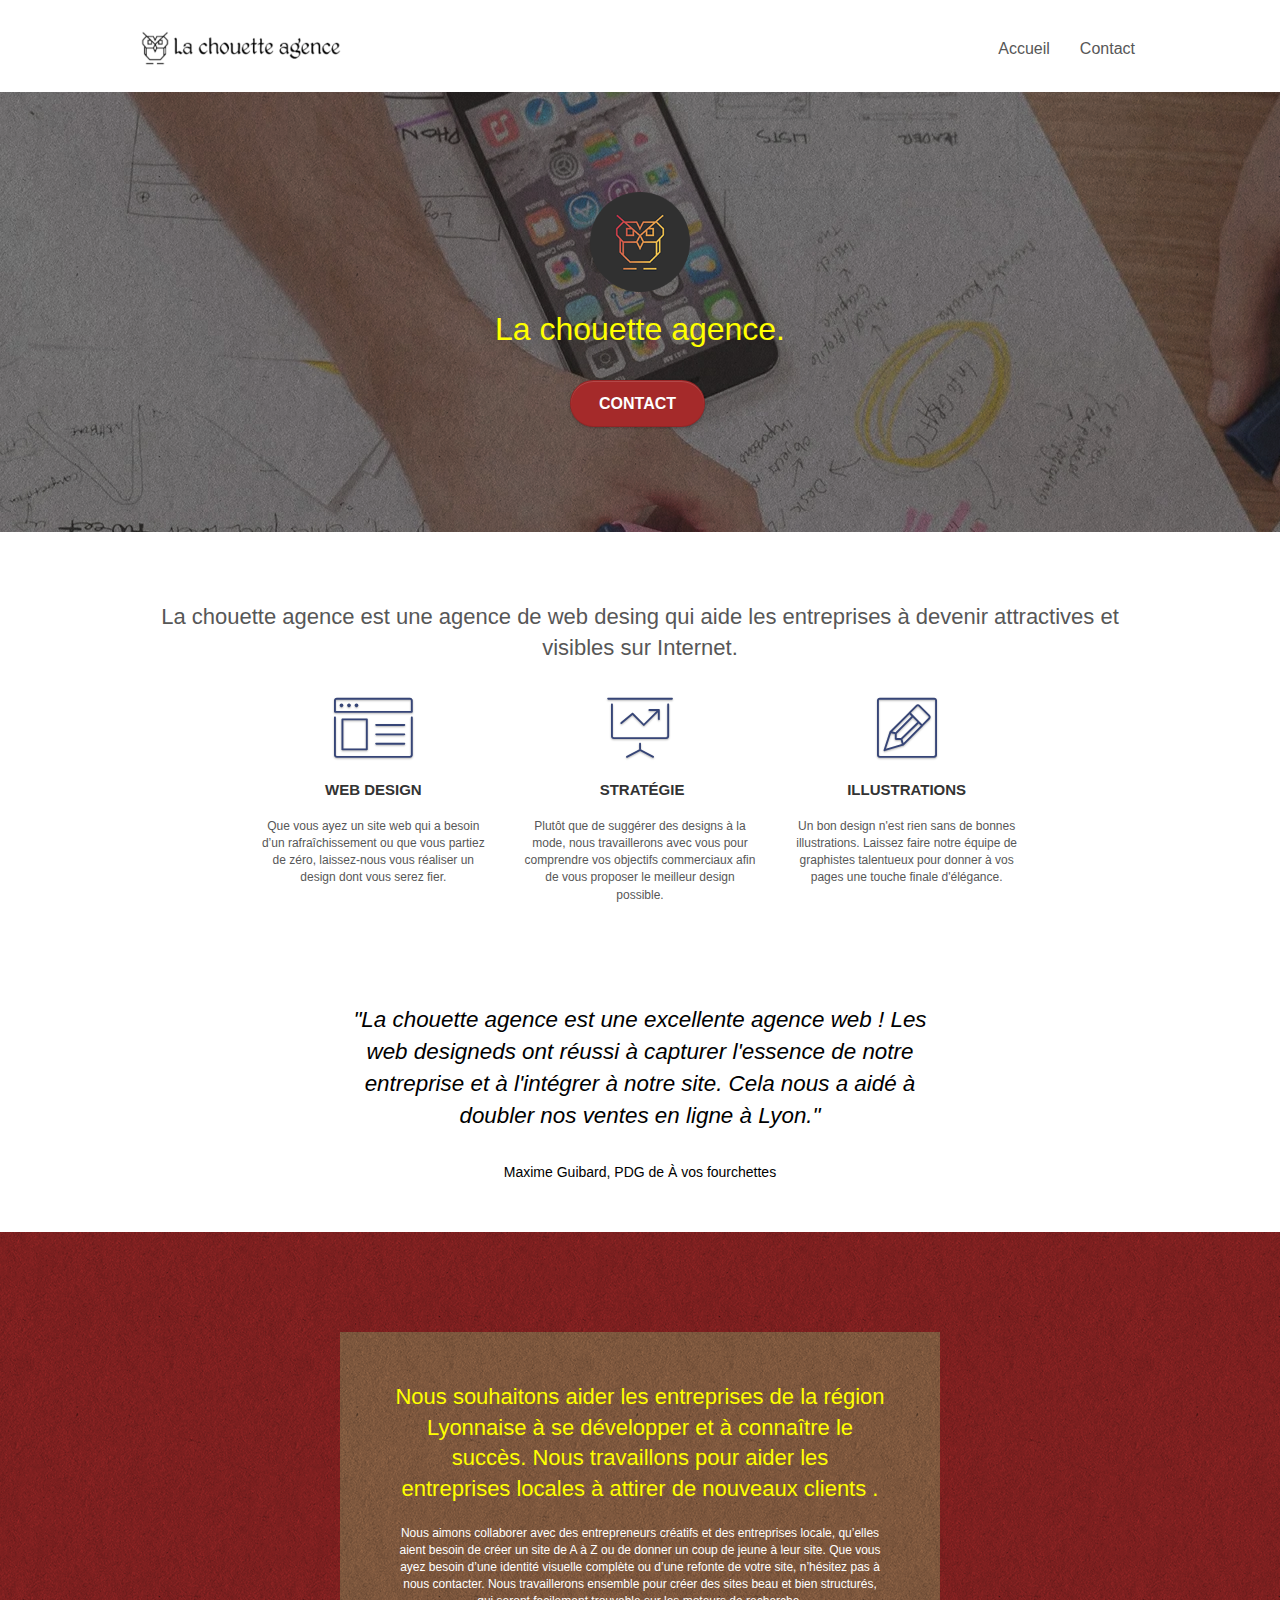
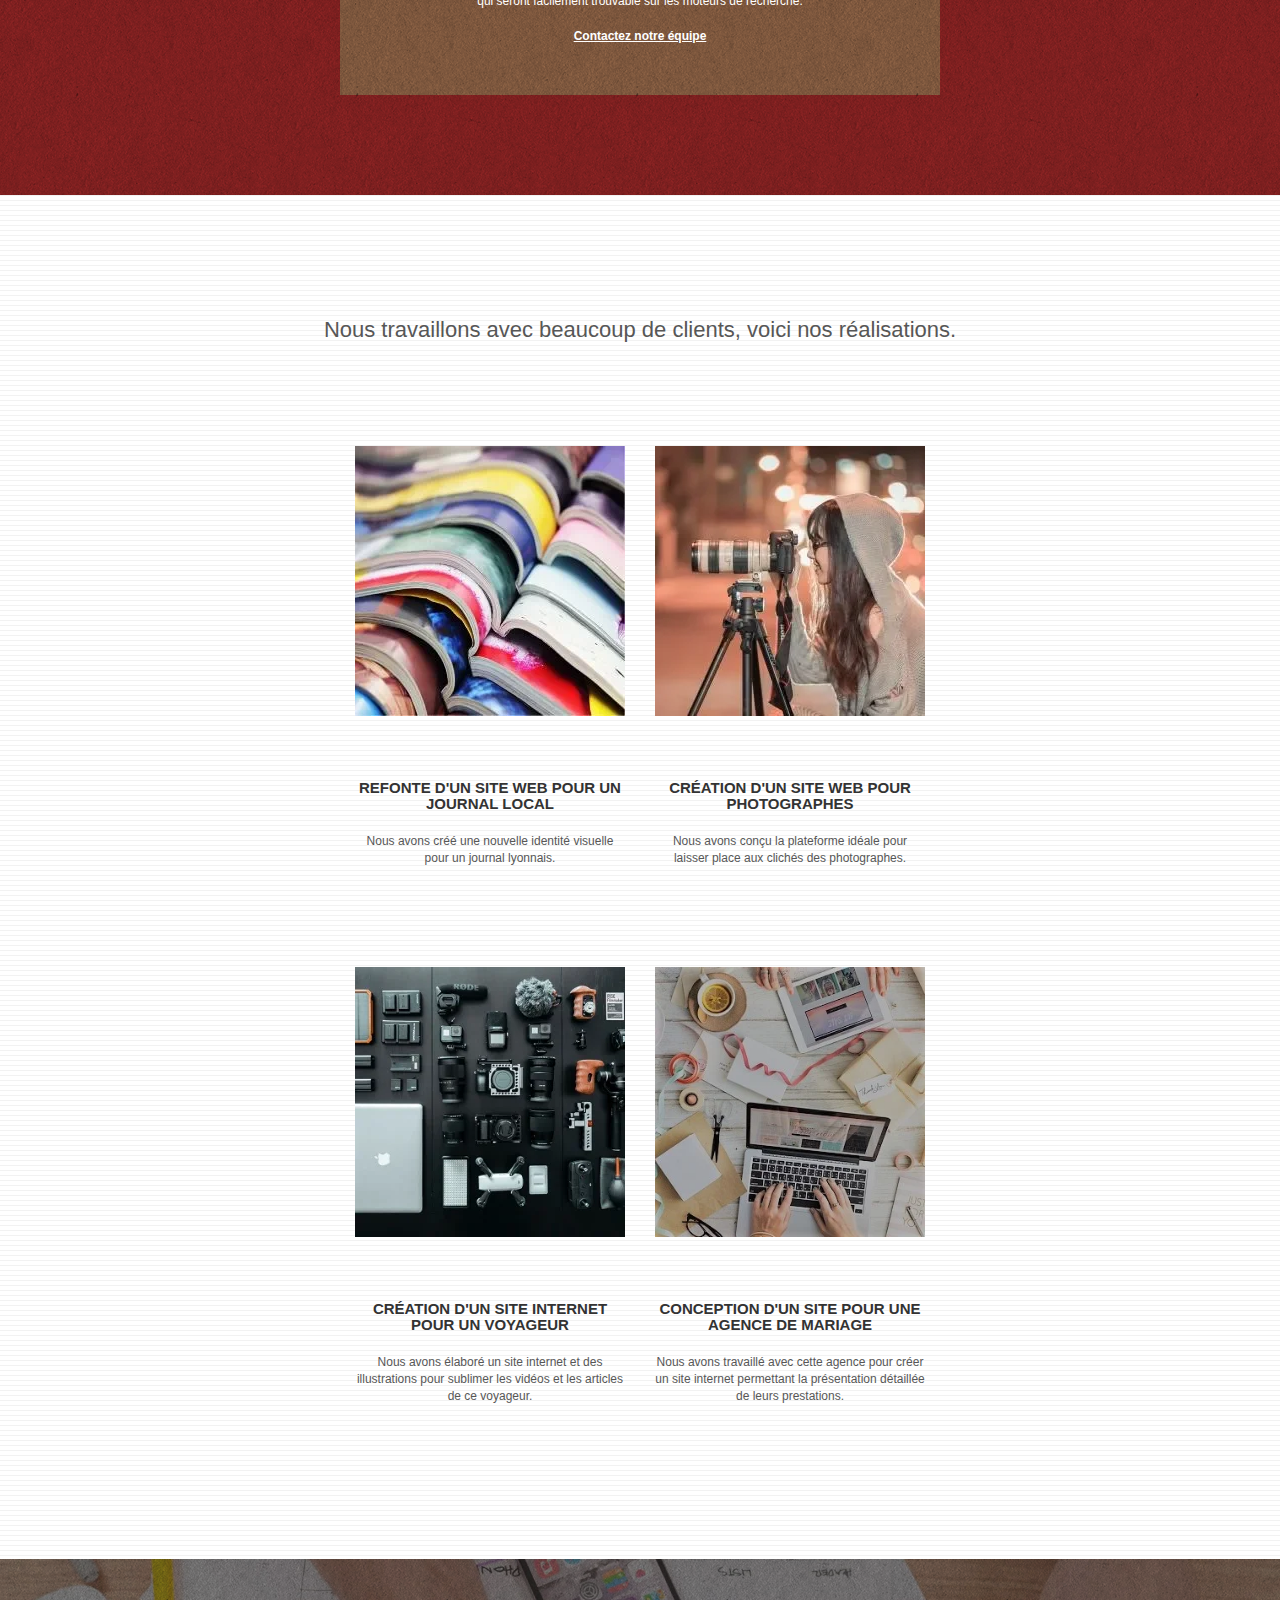
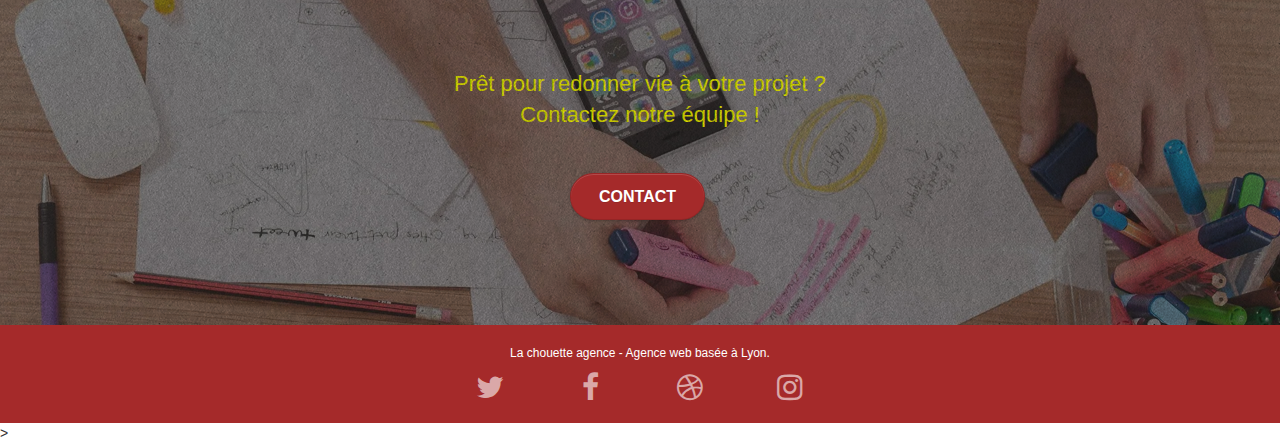
<file: index.html>
<!DOCTYPE html>
<html lang="fr">
  <head>
    <meta charset="utf-8" />
    <meta name="robots" content="index, follow" />
    <meta name="keywords" content="site web, graphiste, agence design lyon" />
    <meta
      name="description"
      content="Créer votre propre site web design avec la chouette agence à Lyon. Un accompagnement personnalisé pour la création de vos futur projet."
    />
    <meta
      name="viewport"
      content="width=device-width, initial-scale=1.0, viewport-fit=cover"
    />
    <link rel="shortcut icon" type="image/jpg" href="favicon.jpg" />

    <link rel="stylesheet" type="text/css" href="./css/bootstrap.css" />
    <link rel="stylesheet" type="text/css" href="style.css" />
    <link rel="stylesheet" type="text/css" href="./css/font-awesome.css" />
    <link rel="stylesheet" type="text/css" href="./css/et-line.css" />

    <script src="./js/jquery-2.1.0.js" defer></script>
    <script src="./js/bootstrap.js" defer></script>
    <script src="./js/blocs.js" defer></script>
    <script src="./js/jquery.touchSwipe.js" defer></script>
    <script src="./js/gmaps.js" defer></script>

    <title>La Chouette Agence</title>

    <!-- Analytics -->

    <!-- Analytics END -->
  </head>
  <body>
    <!-- Principal conteneur -->
    <div class="page-container">
      <!-- bloc-0 -->
      <div class="bloc bgc-white l-bloc" id="bloc-0">
        <div class="container bloc-sm">
          <nav class="navbar row">
            <div class="navbar-header">
              <a class="navbar-brand" href="index.html"
                ><img
                  src="img/la-chouette-agence.webp"
                  alt="paris web design logo agence web meilleure agence"
                  class="chouette-agence"
                  width="321"
                  height="60"
              /></a>

              <button
                id="nav-toggle"
                type="button"
                class="ui-navbar-toggle navbar-toggle"
                data-toggle="collapse"
                data-target=".navbar-1"
              >
                <span class="sr-only">Toggle navigation</span
                ><span class="icon-bar"></span><span class="icon-bar"></span
                ><span class="icon-bar"></span>
              </button>
            </div>
            <div class="collapse navbar-collapse navbar-1 special-dropdown-nav">
              <ul class="site-navigation nav navbar-nav">
                <li>
                  <a href="index.html">Accueil</a>
                </li>
                <li></li>
                <li>
                  <a href="page2.html">Contact</a>
                </li>
              </ul>
            </div>
          </nav>
        </div>
      </div>
      <!-- bloc-0 END -->

      <!-- bloc-1-presentation -->
      <div
        class="
          bloc
          bgc-dark-slate-blue
          bg-banniere
          d-bloc
          bg-t-edge
          bloc-bg-texture
          texture-paper
          b-parallax
        "
        id="bloc-1-hero"
      >
        <div class="container bloc-lg">
          <div class="row tight-width-whitespace">
            <div class="col-sm-12">
              <img
                src="img/logo.webp"
                class="center-block image-resize-mode logo"
                alt="La chouette agence, agence web design, création logo Lyon"
              />
              <h1 class="text-center hero-bloc-text tc-white">
                La chouette agence.
              </h1>
              <div class="text-center">
                <a
                  href="page2.html"
                  class="
                    btn btn-lg btn-clean btn-rd
                    cta-hero
                    btn-atomic-tangerine
                  "
                  id="cta-hero"
                  >Contact</a
                >
              </div>
            </div>
          </div>
        </div>
      </div>
      <!-- bloc-1-presentation END -->

      <!-- bloc-2-services -->
      <section class="bloc bgc-white l-bloc" id="bloc-2-services">
        <div class="container bloc-md">
          <div class="row">
            <div class="col-sm-12 text-center">
              <h2>
                La chouette agence est une agence de web desing qui aide les
                entreprises à devenir attractives et visibles sur Internet.
              </h2>
            </div>
          </div>
          <div class="row voffset-lg med-width-whitespace">
            <article class="col-sm-4">
              <div class="text-center">
                <span
                  class="
                    et-icon-browser
                    sm-shadow
                    icon-dark-slate-blue
                    icons
                    icon-lg
                  "
                ></span>
              </div>
              <h3 class="mg-md text-center">Web design</h3>
              <p class="text-center">
                Que vous ayez un site web qui a besoin d&rsquo;un
                rafraîchissement ou que vous partiez de zéro, laissez-nous vous
                réaliser un design dont vous serez fier.
              </p>
            </article>
            <article class="col-sm-4">
              <div class="text-center">
                <span
                  class="
                    et-icon-presentation
                    sm-shadow
                    icon-dark-slate-blue
                    icons
                    icon-lg
                  "
                ></span>
              </div>
              <h3 class="mg-md text-center">&nbsp;Stratégie</h3>
              <p class="text-center">
                Plutôt que de suggérer des designs à la mode, nous travaillerons
                avec vous pour comprendre vos objectifs commerciaux afin de vous
                proposer le meilleur design possible.<br />
              </p>
            </article>
            <article class="col-sm-4">
              <div class="text-center">
                <span
                  class="
                    et-icon-edit
                    sm-shadow
                    icon-dark-slate-blue
                    icons
                    icon-lg
                  "
                ></span>
              </div>
              <h3 class="mg-md text-center">Illustrations</h3>
              <p class="text-center">
                Un bon design n'est rien sans de bonnes illustrations. Laissez
                faire notre équipe de graphistes talentueux pour donner à vos
                pages une touche finale d'élégance.
              </p>
            </article>
          </div>
          <div class="row voffset-lg voffset">
            <figure class="col-xs-12 col-md-8 col-md-offset-2 text-center">
              <blockquote class="blockquote">
                "La chouette agence est une excellente agence web ! Les web
                designeds ont réussi à capturer l'essence de notre entreprise et
                à l'intégrer à notre site. Cela nous a aidé à doubler nos ventes
                en ligne à Lyon."
              </blockquote>
              <figcaption class="cite">
                Maxime Guibard, PDG de À vos fourchettes
              </figcaption>
            </figure>
          </div>
        </div>
      </section>
      <!-- bloc-2-services END -->

      <!-- bloc-3-what-i-do -->
      <section
        class="
          bloc
          tc-white
          bgc-atomic-tangerine
          bg-presentation
          d-bloc
          bloc-bg-texture
          texture-paper
          b-parallax
        "
        id="bloc-3-what-i-do"
      >
        <div class="container bloc-lg">
          <div class="row tight-width-whitespace black-background">
            <div class="col-sm-12">
              <h2 class="mg-md text-center tc-white">
                Nous souhaitons aider les entreprises de la région Lyonnaise à
                se développer et à connaître le succès. Nous travaillons pour
                aider les entreprises locales à attirer de nouveaux clients .<br />
              </h2>
              <p class="text-center white">
                Nous aimons collaborer avec des entrepreneurs créatifs et des
                entreprises locale, qu’elles aient besoin de créer un site de A
                à Z ou de donner un coup de jeune à leur site. Que vous ayez
                besoin d’une identité visuelle complète ou d’une refonte de
                votre site, n’hésitez pas à nous contacter. Nous travaillerons
                ensemble pour créer des sites beau et bien structurés, qui
                seront facilement trouvable sur les moteurs de recherche.
                <br /><br /><a class="ltc-white bold-link" href="page2.html"
                  >Contactez notre équipe</a
                ><br />
              </p>
            </div>
          </div>
        </div>
      </section>
      <!-- bloc-3-what-i-do END -->

      <!-- bloc-4-portfolio -->
      <section
        class="bloc bgc-white bg-lines-h2-bg bg-repeat l-bloc"
        id="bloc-4-portfolio"
      >
        <div class="container bloc-lg">
          <div class="row">
            <div class="col-sm-12 text-center">
              <h2>
                Nous travaillons avec beaucoup de clients, voici nos
                réalisations.
              </h2>
            </div>
          </div>
          <div class="row tight-width-whitespace portfolio-row">
            <article class="col-sm-6">
              <a
                href="#"
                data-lightbox="img/1.webp"
                data-gallery-id="gallery-1"
                data-caption="Refonte d'un site web pour un journal local"
                data-frame="snapshot-lb"
                ><img
                  src="img/1.webp"
                  alt="Refonte du site web d'un journal de Lyon"
                  class="img-responsive portfolio-thumb"
              /></a>
              <h3 class="mg-md text-center">
                Refonte d'un site web pour un journal local
              </h3>
              <p class="text-center">
                Nous avons créé une nouvelle identité visuelle pour un journal
                lyonnais.
              </p>
            </article>
            <article class="col-sm-6">
              <a
                href="#"
                data-lightbox="img/2.webp"
                data-gallery-id="gallery-1"
                data-caption="Création d'un site web pour photographes"
                data-frame="snapshot-lb"
                ><img
                  src="img/2.webp"
                  class="img-responsive portfolio-thumb"
                  alt="Création d'un site web design pour photographes"
              /></a>
              <h3 class="mg-md text-center">
                Création d'un site web pour photographes
              </h3>
              <p class="text-center">
                Nous avons conçu la plateforme idéale pour laisser place aux
                clichés des photographes.
              </p>
            </article>
          </div>
          <div class="row tight-width-whitespace portfolio-row">
            <article class="col-sm-6">
              <a
                href="#"
                data-lightbox="img/3.webp"
                data-gallery-id="gallery-1"
                data-caption="Création d'un site internet pour un voyageur"
                data-frame="snapshot-lb"
                ><img
                  src="img/3.webp"
                  class="img-responsive portfolio-thumb"
                  alt="Création d'un site web design pour voyageur"
              /></a>
              <h3 class="mg-md text-center">
                Création d'un site internet pour un voyageur
              </h3>
              <p class="text-center">
                Nous avons élaboré un site internet et des illustrations pour
                sublimer les vidéos et les articles de ce voyageur.
              </p>
            </article>
            <article class="col-sm-6">
              <a
                href="#"
                data-lightbox="img/4.webp"
                data-gallery-id="gallery-1"
                data-caption="Conception d'un site pour une agence de mariage"
                data-frame="snapshot-lb"
                ><img
                  src="img/4.webp"
                  class="img-responsive portfolio-thumb"
                  alt="Création d'un site web design pour agence de mariage"
              /></a>
              <h3 class="mg-md text-center">
                Conception d'un site pour une agence de mariage
              </h3>
              <p class="text-center">
                Nous avons travaillé avec cette agence pour créer un site
                internet permettant la présentation détaillée de leurs
                prestations.
              </p>
            </article>
          </div>
        </div>
      </section>
      <!-- bloc-4-portfolio END -->

      <!-- bloc-5-cta -->
      <div
        class="
          bloc
          bgc-dark-slate-blue
          bg-banniere
          d-bloc
          bloc-bg-texture
          texture-paper
        "
        id="bloc-5-cta"
      >
        <div class="container bloc-lg">
          <div class="row">
            <h2 class="mg-md text-center tc-white">
              Prêt pour redonner vie à votre projet ?<br />Contactez notre
              équipe !
            </h2>
            <div class="col-sm-12 text-center">
              <a
                href="page2.html"
                class="
                  btn btn-atomic-tangerine btn-clean btn-rd btn-lg
                  cta-hero
                "
                >Contact</a
              >
            </div>
          </div>
        </div>
      </div>
      <!-- bloc-5-cta END -->

      <!-- Footer - bloc-8 -->
      <footer class="bloc bgc-atomic-tangerine d-bloc" id="bloc-8">
        <div class="container bloc-sm">
          <div class="row">
            <div class="col-sm-12">
              <p class="text-center white">
                La chouette agence - Agence web basée à Lyon.<br />
              </p>
              <div class="row row-no-gutters social">
                <div class="col-sm-3">
                  <div class="text-center">
                    <a class="social" href="index.html" aria-label="Twitter"
                      ><span class="fa fa-twitter icon-md"></span
                    ></a>
                  </div>
                </div>
                <div class="col-sm-3">
                  <div class="text-center">
                    <a class="social" href="index.html" aria-label="Facebook"
                      ><span class="fa fa-facebook icon-md"></span
                    ></a>
                  </div>
                </div>
                <div class="col-sm-3">
                  <div class="text-center">
                    <a class="social" href="index.html" aria-label="Dribble"
                      ><span class="fa fa-dribbble icon-md"></span
                    ></a>
                  </div>
                </div>
                <div class="col-sm-3">
                  <div class="text-center">
                    <a class="social" href="index.html" aria-label="=Instagram"
                      ><span class="fa fa-instagram icon-md"></span
                    ></a>
                  </div>
                </div>
              </div>
            </div>
          </div>
        </div>
      </footer>
      >
      <!-- Footer - bloc-8 END -->
    </div>

    <!-- Principal conteneur END -->
  </body>
</html>
</file>
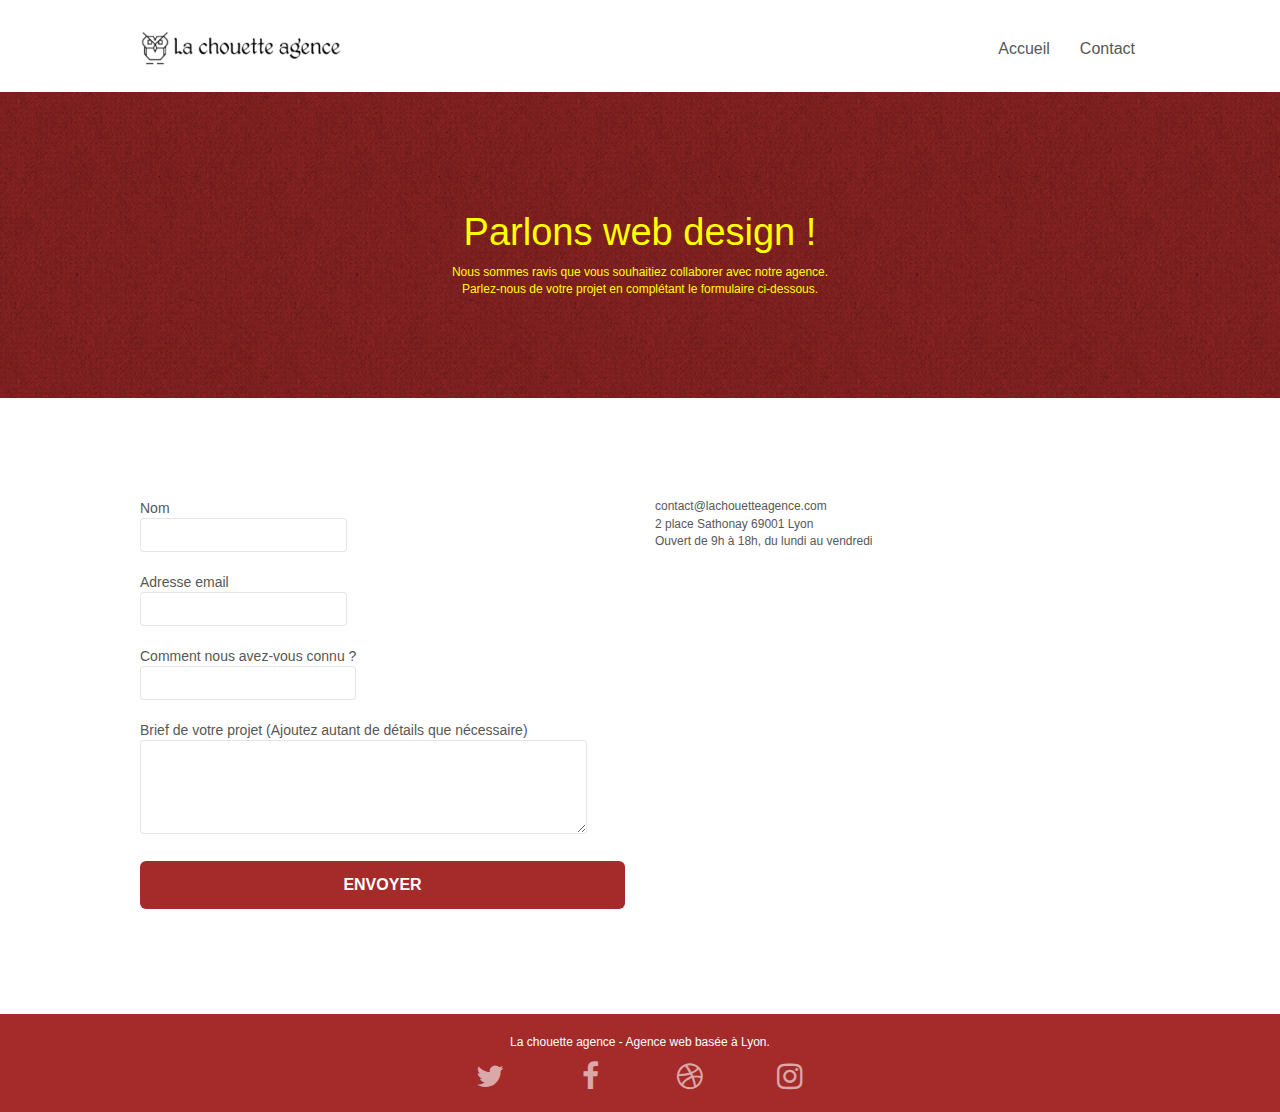
<file: page2.html>
<!DOCTYPE html>
<html lang="fr">
  <head>
    <meta charset="utf-8" />
    <meta name="keywords" content="" />
    <meta
      name="description"
      content="Contactez nous pour la réalisation de vos différents site web"
    />
    <meta
      name="viewport"
      content="width=device-width, initial-scale=1.0, viewport-fit=cover"
    />
    <link rel="shortcut icon" type="image/png" href="favicon.jpg" />

    <title>Contact</title>

    <!-- Analytics -->

    <!-- Analytics END -->
  </head>
  <body>
    <!-- Principal conteneur -->
    <div class="page-container">
      <!-- bloc-0 -->
      <div class="bloc bgc-white l-bloc" id="bloc-0">
        <div class="container bloc-sm">
          <nav class="navbar row">
            <div class="navbar-header">
              <a class="navbar-brand" href="index.html"
                ><img
                  src="img/la-chouette-agence.webp"
                  alt="Lyon web design logo"
                  width="200"
                  height="40"
              /></a>
              <button
                id="nav-toggle"
                type="button"
                class="ui-navbar-toggle navbar-toggle"
                data-toggle="collapse"
                data-target=".navbar-1"
              >
                <span class="sr-only">Toggle navigation</span
                ><span class="icon-bar"></span><span class="icon-bar"></span
                ><span class="icon-bar"></span>
              </button>
            </div>
            <div class="collapse navbar-collapse navbar-1 special-dropdown-nav">
              <ul class="site-navigation nav navbar-nav">
                <li>
                  <a href="index.html">Accueil</a>
                </li>
                <li>
                  <a href="page2.html">Contact</a>
                </li>
              </ul>
            </div>
          </nav>
        </div>
      </div>
      <!-- bloc-0 END -->

      <!-- bloc-6 -->
      <div
        class="
          bloc
          bg-dots-bg bg-repeat
          bgc-atomic-tangerine
          d-bloc
          bloc-bg-texture
          texture-paper
        "
        id="bloc-6"
      >
        <div class="container bloc-lg">
          <div class="row">
            <div class="col-sm-12">
              <h1 class="text-center hero-bloc-text tc-white">
                Parlons web design !
              </h1>
              <p class="text-center mg-lg tc-white tight-width-whitespace">
                Nous sommes ravis que vous souhaitiez collaborer avec notre
                agence.<br />
                Parlez-nous de votre projet en complétant le formulaire
                ci-dessous.
              </p>
            </div>
          </div>
        </div>
      </div>
      <!-- bloc-6 END -->

      <!-- bloc-7 -->
      <div class="bloc bgc-white l-bloc" id="bloc-7">
        <div class="container bloc-lg">
          <div class="row information">
            <div class="col-sm-6">
              <form
                id="form_1"
                novalidate
                success-msg="Your message has been sent."
                fail-msg="Sorry it seems that our mail server is not responding, Sorry for the inconvenience!"
              >
                <div class="form-group">
                  <label>
                    Nom
                    <input id="name" class="form-control" required />
                  </label>
                </div>
                <div class="form-group">
                  <label>
                    Adresse email

                    <input
                      id="email"
                      class="form-control"
                      type="email"
                      required
                    />
                  </label>
                </div>
                <div class="form-group">
                  <label>
                    Comment nous avez-vous connu ?

                    <input
                      class="form-control"
                      type="email"
                      required
                      id="input_504"
                    />
                  </label>
                </div>
                <div class="form-group">
                  <label>
                    Brief de votre projet (Ajoutez autant de détails que
                    nécessaire)<br />
                    <textarea
                      id="message"
                      class="form-control"
                      rows="4"
                      cols="50"
                      required
                    ></textarea>
                  </label>
                </div>
                <button
                  class="
                    bloc-button
                    btn btn-lg btn-block
                    cta-hero
                    btn-atomic-tangerine
                  "
                  type="submit"
                >
                  Envoyer
                </button>
              </form>
            </div>
            <div class="col-sm-6">
              <p>
                contact@lachouetteagence.com<br />2 place Sathonay 69001 Lyon<br />Ouvert
                de 9h à 18h, du lundi au vendredi<br />
              </p>
            </div>
          </div>
        </div>
      </div>
      <!-- bloc-7 END -->

      <!-- ScrollToTop Button -->
      <a class="bloc-button btn btn-d scrollToTop" onclick="scrollToTarget('1')"
        ><span class="fa fa-chevron-up"></span
      ></a>
      <!-- ScrollToTop Button END-->

      <!-- Footer - bloc-8 -->
      <div class="bloc bgc-atomic-tangerine d-bloc" id="bloc-8">
        <div class="container bloc-sm">
          <div class="row">
            <div class="col-sm-12">
              <p class="text-center white">
                La chouette agence - Agence web basée à Lyon.<br />
              </p>
              <div class="row row-no-gutters social">
                <div class="col-sm-3">
                  <div class="text-center">
                    <a class="social" href="index.html" aria-label="twitter"
                      ><span class="fa fa-twitter icon-md"></span
                    ></a>
                  </div>
                </div>
                <div class="col-sm-3">
                  <div class="text-center">
                    <a class="social" href="index.html" aria-label="facebook"
                      ><span class="fa fa-facebook icon-md"></span
                    ></a>
                  </div>
                </div>
                <div class="col-sm-3">
                  <div class="text-center">
                    <a class="social" href="index.html" aria-label="dribble"
                      ><span class="fa fa-dribbble icon-md"></span
                    ></a>
                  </div>
                </div>
                <div class="col-sm-3">
                  <div class="text-center">
                    <a class="social" href="index.html" aria-label="instagram"
                      ><span class="fa fa-instagram icon-md"></span
                    ></a>
                  </div>
                </div>
              </div>
            </div>
          </div>
        </div>
      </div>
      <!-- Footer - bloc-8 END -->
    </div>
    <!-- Principal conteneur END -->

    <link rel="stylesheet" type="text/css" href="./css/bootstrap.css" />
    <link rel="stylesheet" type="text/css" href="style.css" />
    <link rel="stylesheet" type="text/css" href="./css/font-awesome.css" />
    <link rel="stylesheet" type="text/css" href="./css/et-line.css" />

    <script src="./js/jquery-2.1.0.js"></script>
    <script src="./js/bootstrap.js"></script>
    <script src="./js/blocs.js"></script>
    <script src="./js/jqBootstrapValidation.js"></script>
    <script src="./js/formHandler.js"></script>
  </body>
</html>
</file>
<file: style.css>
body {
    margin: 0;
    padding: 0;
    background: #FFF;
    overflow-x: hidden;
    -webkit-font-smoothing: antialiased;
    -moz-osx-font-smoothing: grayscale;
}
.img-responsive{
    width: 80vw;
    height: 25em;
    object-fit: contain;
}

.chouette-agence{
    width: 200px;
    height: 40px;
}

.logo{
    width: 100px;
    height: 100px;
}
a,
button {
    transition: all .3s ease-in-out;
    outline: none!important;
}

a:hover {
    text-decoration: none;
    cursor: pointer;
}

#page-loading-blocs-notifaction {
    position: fixed;
    top: 0;
    bottom: 0;
    width: 100%;
    z-index: 100000;
    background: #FFFFFF url("img/pageload-spinner.gif") no-repeat center center;
}

.bloc {
    width: 100%;
    clear: both;
    background: 50% 50% no-repeat;
    padding: 0 50px;
    -webkit-background-size: cover;
    -moz-background-size: cover;
    -o-background-size: cover;
    background-size: cover;
    position: relative;
}

.bloc .container {
    padding-left: 0;
    padding-right: 0;
}

.bloc-lg {
    padding: 100px 50px;
}

.bloc-md {
    padding: 50px;
}

.bloc-sm {
    padding: 20px 50px;
}

.bg-center,
.bg-l-edge,
.bg-r-edge,
.bg-t-edge,
.bg-b-edge,
.bg-tl-edge,
.bg-bl-edge,
.bg-tr-edge,
.bg-br-edge,
.bg-repeat {
    -webkit-background-size: auto!important;
    -moz-background-size: auto!important;
    -o-background-size: auto!important;
    background-size: auto!important;
}

.bg-repeat {
    background: repeat;
}

.bg-t-edge {
    background: top no-repeat;
}

.bloc-bg-texture::before {
    content: "";
    background-size: 2px 2px;
    position: absolute;
    top: 0;
    bottom: 0;
    left: 0;
    right: 0;
}

.texture-paper::before {
    background: url("img/texture-paper.webp");
    background-size: 280px 280px;
}

.b-parallax {
    background-attachment: fixed;
}

.d-bloc {
    color: rgba(255, 255, 255, .7);
}

.d-bloc button:hover {
    color: rgba(255, 255, 255, .9);
}

.d-bloc .icon-round,
.d-bloc .icon-square,
.d-bloc .icon-rounded,
.d-bloc .icon-semi-rounded-a,
.d-bloc .icon-semi-rounded-b {
    border-color: rgba(255, 255, 255, .9);
}

.d-bloc .divider-h span {
    border-color: rgba(255, 255, 255, .2);
}

.d-bloc .a-btn,
.d-bloc .navbar a,
.d-bloc .navbar-brand,
.d-bloc a .icon-sm,
.d-bloc a .icon-md,
.d-bloc a .icon-lg,
.d-bloc a .icon-xl,
.d-bloc h1 a,
.d-bloc h2 a,
.d-bloc h3 a,
.d-bloc h4 a,
.d-bloc h5 a,
.d-bloc h6 a,
.d-bloc p a {
    color: rgba(255, 255, 255, .6);
}

.d-bloc .a-btn:hover,
.d-bloc .navbar a:hover,
.d-bloc .navbar-brand:hover,
.d-bloc a:hover .icon-sm,
.d-bloc a:hover .icon-md,
.d-bloc a:hover .icon-lg,
.d-bloc a:hover .icon-xl,
.d-bloc h1 a:hover,
.d-bloc h2 a:hover,
.d-bloc h3 a:hover,
.d-bloc h4 a:hover,
.d-bloc h5 a:hover,
.d-bloc h6 a:hover,
.d-bloc p a:hover {
    color: rgba(255, 255, 255, 1);
}

.d-bloc .navbar-toggle .icon-bar {
    background: rgba(255, 255, 255, 1);
}

.d-bloc .btn-wire,
.d-bloc .btn-wire:hover {
    color: rgba(255, 255, 255, 1);
    border-color: rgba(255, 255, 255, 1);
}

.d-bloc .panel {
    color: rgba(0, 0, 0, .5);
}

.d-bloc .panel button:hover {
    color: rgba(0, 0, 0, .7);
}

.d-bloc .panel icon {
    border-color: rgba(0, 0, 0, .7);
}

.d-bloc .panel .divider-h span {
    border-color: rgba(0, 0, 0, .1);
}

.d-bloc .panel .a-btn {
    color: rgba(0, 0, 0, .6);
}

.d-bloc .panel .a-btn:hover {
    color: rgba(0, 0, 0, 1);
}

.d-bloc .panel .btn-wire,
.d-bloc .panel .btn-wire:hover {
    color: rgba(0, 0, 0, .7);
    border-color: rgba(0, 0, 0, .3);
}

.d-bloc .panel,
.l-bloc {
    color: rgba(0, 0, 0, .5);
}

.d-bloc .panel button:hover,
.l-bloc button:hover {
    color: rgba(0, 0, 0, .7);
}

.l-bloc .icon-round,
.l-bloc .icon-square,
.l-bloc .icon-rounded,
.l-bloc .icon-semi-rounded-a,
.l-bloc .icon-semi-rounded-b {
    border-color: rgba(0, 0, 0, .7);
}

.d-bloc .panel .divider-h span,
.l-bloc .divider-h span {
    border-color: rgba(0, 0, 0, .1);
}

.d-bloc .panel .a-btn,
.l-bloc .a-btn,
.l-bloc .navbar a,
.l-bloc .navbar-brand,
.l-bloc a .icon-sm,
.l-bloc a .icon-md,
.l-bloc a .icon-lg,
.l-bloc a .icon-xl,
.l-bloc h1 a,
.l-bloc h2 a,
.l-bloc h3 a,
.l-bloc h4 a,
.l-bloc h5 a,
.l-bloc h6 a,
.l-bloc p a {
    color: rgba(0, 0, 0, .6);
}

.d-bloc .panel .a-btn:hover,
.l-bloc .a-btn:hover,
.l-bloc .navbar a:hover,
.l-bloc .navbar-brand:hover,
.l-bloc a:hover .icon-sm,
.l-bloc a:hover .icon-md,
.l-bloc a:hover .icon-lg,
.l-bloc a:hover .icon-xl,
.l-bloc h1 a:hover,
.l-bloc h2 a:hover,
.l-bloc h3 a:hover,
.l-bloc h4 a:hover,
.l-bloc h5 a:hover,
.l-bloc h6 a:hover,
.l-bloc p a:hover {
    color: rgba(0, 0, 0, 1);
}

.l-bloc .navbar-toggle .icon-bar {
    color: rgba(0, 0, 0, .6);
}

.d-bloc .panel .btn-wire,
.d-bloc .panel .btn-wire:hover,
.l-bloc .btn-wire,
.l-bloc .btn-wire:hover {
    color: rgba(0, 0, 0, .7);
    border-color: rgba(0, 0, 0, .3);
}

.voffset {
    margin-top: 30px;
}

.voffset-lg {
    margin-top: 80px;
}

.row-no-gutters {
    margin-right: 0;
    margin-left: 0;
}

.row.row-no-gutters > [class^="col-"],
.row.row-no-gutters > [class*=" col-"] {
    padding-right: 0;
    padding-left: 0;
}

#bloc-1-hero h1 {
    font-size: 32px;
}

.navbar {
    margin-bottom: 0;
    z-index: 1;
}

.navbar-brand {
    height: auto;
    padding: 3px 15px;
    font-size: 25px;
    font-weight: normal;
    font-weight: 600;
    line-height: 44px;
}

.navbar-brand img {
    max-height: 200px;
    margin: 0 5px 0 0;
    display: inline;
}

.navbar-brand img[src$=svg] {
    min-width: 100px;
}

.nav-center .navbar-brand img {
    margin: 0;
}

.navbar .nav {
    padding-top: 2px;
    margin-right: -16px;
    float: right;
    z-index: 1;
}

.nav > li {
    float: left;
    margin-top: 4px;
    font-size: 16px;
}

.navbar-nav .open .dropdown-menu > li > a {
    text-align: inherit;
}

.nav > li a:hover,
.nav > li a:focus {
    background: transparent;
}

.navbar-toggle {
    margin: 10px 10px 0 0;
    border: 0px;
}

.navbar-toggle:hover {
    background: transparent!important;
}

.navbar-toggle .icon-bar {
    background-color: rgba(0, 0, 0, .5);
    width: 26px;
}

.nav-invert .navbar .nav {
    float: left;
}

.nav-invert .navbar-header,
.nav-invert .navbar-brand {
    float: right;
    position: relative;
    z-index: 2;
}

@media (min-width: 768px) {
    .site-navigation {
        position: absolute;
        top: 50%;
        right: 20px;
        transform: translate(0, -50%);
        -webkit-transform: translateY(-50%);
    }
    .nav > li .dropdown-menu a,
    .nav > li .dropdown-menu a:hover {
        color: #484848;
    }
    .nav-invert .site-navigation {
        left: 0;
        right: 0;
    }
    .nav-center {
        text-align: center;
    }
    .nav-center .navbar-header {
        width: 100%;
    }
    .nav-center .navbar-header,
    .nav-center .navbar-brand,
    .nav-center .nav > li {
        float: none;
        display: inline-block;
    }
    .nav-center .site-navigation {
        position: relative;
        width: 100%;
        right: 0;
        margin-right: 0px;
        margin-top: 20px;
    }
    .nav-center.mini-nav .navbar-toggle {
        float: none;
        margin: 10px auto 0;
    }
}

.nav > li > .dropdown a {
    background: none!important;
    display: block;
    padding: 14px 15px;
}

nav .caret {
    margin: 0 5px;
}

.dropdown-menu .dropdown-menu {
    top: -8px;
    left: 100%;
}

.dropdown-menu .dropmenu-flow-right {
    top: 100%;
    left: 0;
    margin-left: -1px;
    border-top-left-radius: 0;
    border-top-right-radius: 0;
}

.dropdown-menu .dropdown span {
    border: 4px solid black;
    border-top-color: transparent;
    border-right-color: transparent;
    border-bottom-color: transparent;
    margin: 6px -5px 0 0!important;
    float: right;
}

.mg-md {
    margin-top: 10px;
    margin-bottom: 20px;
}

.mg-lg {
    margin-top: 10px;
    margin-bottom: 40px;
}

.btn {
    margin: 0 5px 5px 0;
}

.btn.pull-right {
    margin: 0 0 5px 5px;
}

.btn-d,
.btn-d:hover,
.btn-d:focus {
    color: #FFF;
    background: rgba(0, 0, 0, .3);
}

button {
    outline: none!important;
}

.btn-rd {
    border-radius: 40px;
}

.btn-clean {
    border: 1px solid rgba(0, 0, 0, .08);
    border-bottom-color: rgba(0, 0, 0, .1);
    text-shadow: 0 1px 0 rgba(0, 0, 1, .1);
    box-shadow: 0 1px 3px rgba(0, 0, 1, .25), inset 0 1px 0 0 rgba(255, 255, 255, .15);
}

.icon-md {
    font-size: 30px!important;
}

.icon-lg {
    font-size: 60px!important;
}

.sm-shadow {
    text-shadow: 0 1px 2px rgba(0, 0, 0, .3);
}

.panel-sq,
.panel-sq .panel-heading,
.panel-sq .panel-footer {
    border-radius: 0;
}

.panel-rd {
    border-radius: 30px;
}

.panel-rd .panel-heading {
    border-radius: 29px 29px 0 0;
}

.panel-rd .panel-footer {
    border-radius: 0 0 29px 29px;
}

.form-control {
    border-color: rgba(0, 0, 0, .1);
    box-shadow: none;
}

.scrollToTop {
    width: 40px;
    height: 40px;
    position: fixed;
    bottom: 20px;
    right: 20px;
    opacity: 0;
    z-index: 500;
    transition: all .3s ease-in-out;
}

.scrollToTop span {
    margin-top: 6px;
}

.showScrollTop {
    font-size: 14px;
    opacity: 1;
}

a[data-lightbox] {
    position: relative;
    display: block;
    text-align: center;
}

a[data-lightbox]:hover::before {
    content: "+";
    font-family: "HelveticaNeue-Light", "Helvetica Neue Light", "Helvetica Neue", Helvetica, Arial;
    font-size: 32px;
    width: 50px;
    height: 50px;
    margin-left: -25px;
    border-radius: 50%;
    background: rgba(0, 0, 0, .6);
    color: #FFF;
    font-weight: 100;
    z-index: 1;
    position: absolute;
    top: 50%;
    transform: translateY(-50%);
    -webkit-transform: translateY(-50%);
}

a[data-lightbox]:hover img {
    opacity: 0.6;
    -webkit-animation-fill-mode: none;
    animation-fill-mode: none;
}

#lightbox-modal {
    display: flex;
    align-items: center;
}

#lightbox-modal .modal-dialog {
    width: 90%;
    max-width: 900px;
    margin: 0 auto 0;
}

#lightbox-modal .modal-dialog img {
    max-height: 90vh;
    margin: 0 auto;
}

.lightbox-caption {
    padding: 20px;
    color: #FFF;
    background: rgba(0, 0, 0, .5);
    position: absolute;
    left: 15px;
    right: 15px;
    bottom: 5px;
}

.close-lightbox {
    color: #FFF;
    font-size: 30px;
    position: absolute;
    top: 20px;
    right: 20px;
    z-index: 20;
    background: rgba(0, 0, 0, .5);
    border: none;
    line-height: 30px;
    padding: 0 9px 5px;
    opacity: 0.3;
}

.close-lightbox:hover,
.next-lightbox:hover,
.prev-lightbox:hover {
    opacity: 1.0;
    color: #FFF;
}

.next-lightbox,
.prev-lightbox {
    font-size: 20px;
    color: rgba(255, 255, 255, .9);
    background: rgba(0, 0, 0, .5);
    transition: all .2s ease-in-out;
    position: absolute;
    top: 45%;
    z-index: 1;
    opacity: 0.4;
}

.next-lightbox {
    padding: 6px 8px 1px 13px;
    right: 25px;
}

.prev-lightbox {
    padding: 6px 13px 1px 10px;
    left: 25px;
}

.snapshot-lb .modal-body {
    padding-bottom: 45px;
}

.snapshot-lb .lightbox-caption {
    padding: 0;
    color: rgba(0, 0, 0, .5);
    background: none;
}

h1,
h2,
h3,
h4,
h5,
h6,
p,
label,
.btn,
a {
    font-family: "helvetica";
    font-weight: 400;
    color: #575757!important;
}

.container {
    max-width: 1000px;
}

.hero-bloc-text {
    font-size: 38px;
}

.hero-bloc-text-sub {
    font-size: 36px;
}

.statement-bloc-text {
    line-height: 26px;
    font-style: italic;
    font-size: 20px;
    text-align: center;
    font-weight: lighter;
    max-width: 520px;
    margin: auto auto auto auto;
}

p {
    font-size: 12px;
}

.tight-width-whitespace {
    max-width: 600px;
    margin: auto auto auto auto;
}

.h1 {
    font-size: 20px;
    font-family: "Open Sans";
}

.cta-hero {
    margin-top: 22px;
    color: #FFFFFF!important;
    text-transform: uppercase;
    padding: 12px 28px 12px 28px;
    font-size: 16px;
    font-weight: 700;
}

.social {
    max-width: 400px;
    margin: auto auto auto auto;
}

h2 {
    font-size: 22px;
    line-height: 1.4em;
}

h3 {
    font-size: 15px;
    text-transform: uppercase;
    font-weight: 700;
    color: #333333!important;
}

.med-width-whitespace {
    max-width: 800px;
    margin: auto auto auto auto;
    box-shadow: 0px 0px 0px #000000;
}

h1 {
    color: #333333!important;
}

h4 {
    color: #333333!important;
}

.icons {
    margin-bottom: 14px;
    margin-top: 24px;
}

.white {
    color: #FFFFFF!important;
}

.portfolio-thumb {
    margin-bottom: 24px;
}

.portfolio-row {
    margin-bottom: 44px;
    margin-top: 50px;
}

.avatar {
    box-shadow: 0px 4px 9px rgba(0, 0, 0, 0.3);
}

.black-background {
    background-color: rgba(165, 147, 99, 0.7);
    padding: 40px 40px 40px 40px;
}

.bold-link {
    font-weight: 900;
    text-decoration: underline!important;
}

.bgc-white {
    background-color: #FFFFFF;
}

.bgc-dark-slate-blue {
    background-color: #364577;
}

.bgc-atomic-tangerine {
    background-color:#A52A2A;
}

.tc-white {
    color: #FFFF00!important;
}

.btn-atomic-tangerine {
    background: #A52A2A;
    color: #FFFFFF!important;
}

.btn-atomic-tangerine:hover {
    background: #c27956!important;
    color: #FFFFFF!important;
}

.ltc-white {
    color: #FFFFFF!important;
}

.ltc-white:hover {
    color: #cccccc!important;
}

.ltc-atomic-tangerine {
    color: #F3976C!important;
}

.ltc-atomic-tangerine:hover {
    color: #c27956!important;
}

.icon-dark-slate-blue {
    color: #364577!important;
    border-color: #364577!important;
}

.bg-dots-bg {
    background-image: url("img/dots-bg.png");
}

.bg-lines-h2-bg {
    background-image: url("img/lines-h2-bg.png");
}

.bg-banniere {
    background-image: url("img/la-chouette-agence-banniere.webp");
}

.bg-presentation {
    background-image: url("img/image-de-presentation.webp");
}

@media (max-width: 1024px) {
    .bloc {
        padding-left: 20px;
        padding-right: 20px;
    }
    .bloc.full-width-bloc,
    .bloc-tile-2.full-width-bloc .container,
    .bloc-tile-3.full-width-bloc .container,
    .bloc-tile-4.full-width-bloc .container {
        padding-left: 0;
        padding-right: 0;
    }
}

@media (max-width: 992px) and (min-width: 768px) {
    .navbar .nav {
        max-width: 80%
    }
    .nav-center.navbar .nav {
        max-width: 100%
    }
}

@media only screen and (min-width: 768px) and (max-width: 1024px) and (orientation: landscape) {
    .b-parallax {
        background-attachment: scroll;
    }
}

@media only screen and (min-width: 1024px) and (max-width: 1366px) and (-webkit-min-device-pixel-ratio: 1.5) {
    .b-parallax {
        background-attachment: scroll;
    }
}

@media (max-width: 991px) {
    .container {
        width: 100%;
    }
    .b-parallax {
        background-attachment: scroll;
    }
    .page-container,
    #hero-bloc {
        overflow-x: hidden;
        position: relative;
    }
 
    .bloc-group,
    .bloc-group .bloc {
        display: block;
        width: 100%;
    }
    
}

@media (max-width: 767px) {
    .page-container {
        overflow-x: hidden;
        position: relative;
    }
    h1,
    h2,
    h3,
    h4,
    h5,
    h6,
    p,
    #disqus_thread {
        padding-left: 10px!important;
        padding-right: 10px!important;
    }
    .b-parallax {
        background-attachment: scroll;
    }
    .navbar .nav {
        padding-top: 0;
        border-top: 1px solid rgba(0, 0, 0, .2);
        float: none!important;
    }
    .navbar.row {
        margin-left: 0;
        margin-right: 0;
    }
    .site-navigation {
        position: inherit;
        transform: none;
        -webkit-transform: none;
        -ms-transform: none;
    }
    .nav > li {
        margin-top: 0;
        border-bottom: 1px solid rgba(0, 0, 0, .1);
        background: rgba(0, 0, 0, .05);
        text-align: left;
        padding-left: 15px;
        width: 100%;
    }
    .nav > li:hover {
        background: rgba(0, 0, 0, .08);
    }
    .dropdown .dropdown a .caret {
        float: none;
        margin: 5px 0 0 10px!important;
        border: 4px solid black;
        border-bottom-color: transparent;
        border-right-color: transparent;
        border-left-color: transparent;
    }
    #hero-bloc .navbar .nav {
        background: rgba(0, 0, 0, .8);
    }
    #hero-bloc .navbar .nav a {
        color: rgba(255, 255, 255, .6);
    }
    .hero {
        padding: 50px 0;
    }
    .hero-nav {
        left: -1px;
        right: -1px;
    }
    .navbar-collapse {
        padding: 0;
        overflow-x: hidden;
        -webkit-box-shadow: none;
        box-shadow: none;
    }
    .navbar-brand img {
        max-height: 40px;
        width: 200px;
    }
    .nav-invert .navbar-header {
        float: none;
        width: 100%;
    }
    .nav-invert .navbar-toggle {
        float: left;
        margin-left: 10px;
    }
    .bloc {
        padding-left: 0;
        padding-right: 0;
    }
    .bloc-xxl,
    .bloc-xl,
    .bloc-lg {
        padding: 40px 0;
    }
    .bloc-sm,
    .bloc-md {
        padding-left: 0;
        padding-right: 0;
    }
    .bloc-tile-2 .container,
    .bloc-tile-3 .container,
    .bloc-tile-4 .container,
    .bloc-fill-screen .fill-bloc-top-edge,
    .bloc-fill-screen .fill-bloc-bottom-edge {
        padding-left: 0;
        padding-right: 0;
    }
    .a-block {
        padding: 0 10px;
    }
    .btn-dwn {
        display: none;
    }
    .voffset {
        margin-top: 5px;
    }
    .voffset-md {
        margin-top: 20px;
    }
    .voffset-lg {
        margin-top: 30px;
    }
    form {
        padding: 5px;
    }
    .close-lightbox {
        display: inline-block;
    }
    .blocsapp-device-iphone5 {
        background-size: 216px 425px;
        padding-top: 60px;
        width: 216px;
        height: 425px;
    }
    .blocsapp-device-iphone5 img {
        width: 180px;
        height: 320px;
    }
}

@media (max-width: 400px) {
    .bloc {
        padding-left: 0;
        padding-right: 0;
    }
}

@media (max-width: 767px) {
    .bloc-mob-center-text {
        text-align: center;
    }
}
</file>
<file: css/et-line.css>
@font-face{font-family:et-line;font-display:swap;src:url(../fonts/et-line.eot);src:url(../fonts/et-line.eot?#iefix) format('embedded-opentype'),url(../fonts/et-line.woff) format('woff'),url(../fonts/et-line.ttf) format('truetype'),url(../fonts/et-line.svg#et-line) format('svg');font-weight:400;font-style:normal}.et-icon-adjustments,.et-icon-alarmclock,.et-icon-anchor,.et-icon-aperture,.et-icon-attachment,.et-icon-bargraph,.et-icon-basket,.et-icon-beaker,.et-icon-bike,.et-icon-book-open,.et-icon-briefcase,.et-icon-browser,.et-icon-calendar,.et-icon-camera,.et-icon-caution,.et-icon-chat,.et-icon-circle-compass,.et-icon-clipboard,.et-icon-clock,.et-icon-cloud,.et-icon-compass,.et-icon-desktop,.et-icon-dial,.et-icon-document,.et-icon-documents,.et-icon-download,.et-icon-dribbble,.et-icon-edit,.et-icon-envelope,.et-icon-expand,.et-icon-facebook,.et-icon-flag,.et-icon-focus,.et-icon-gears,.et-icon-genius,.et-icon-gift,.et-icon-global,.et-icon-globe,.et-icon-googleplus,.et-icon-grid,.et-icon-happy,.et-icon-hazardous,.et-icon-heart,.et-icon-hotairballoon,.et-icon-hourglass,.et-icon-key,.et-icon-laptop,.et-icon-layers,.et-icon-lifesaver,.et-icon-lightbulb,.et-icon-linegraph,.et-icon-linkedin,.et-icon-lock,.et-icon-magnifying-glass,.et-icon-map,.et-icon-map-pin,.et-icon-megaphone,.et-icon-mic,.et-icon-mobile,.et-icon-newspaper,.et-icon-notebook,.et-icon-paintbrush,.et-icon-paperclip,.et-icon-pencil,.et-icon-phone,.et-icon-picture,.et-icon-pictures,.et-icon-piechart,.et-icon-presentation,.et-icon-pricetags,.et-icon-printer,.et-icon-profile-female,.et-icon-profile-male,.et-icon-puzzle,.et-icon-quote,.et-icon-recycle,.et-icon-refresh,.et-icon-ribbon,.et-icon-rss,.et-icon-sad,.et-icon-scissors,.et-icon-scope,.et-icon-search,.et-icon-shield,.et-icon-speedometer,.et-icon-strategy,.et-icon-streetsign,.et-icon-tablet,.et-icon-target,.et-icon-telescope,.et-icon-toolbox,.et-icon-tools,.et-icon-tools-2,.et-icon-trophy,.et-icon-tumblr,.et-icon-twitter,.et-icon-upload,.et-icon-video,.et-icon-wallet,.et-icon-wine{font-family:et-line;speak:none;font-style:normal;font-weight:400;font-variant:normal;text-transform:none;line-height:1;-webkit-font-smoothing:antialiased;-moz-osx-font-smoothing:grayscale;display:inline-block}.et-icon-mobile:before{content:"\e000"}.et-icon-laptop:before{content:"\e001"}.et-icon-desktop:before{content:"\e002"}.et-icon-tablet:before{content:"\e003"}.et-icon-phone:before{content:"\e004"}.et-icon-document:before{content:"\e005"}.et-icon-documents:before{content:"\e006"}.et-icon-search:before{content:"\e007"}.et-icon-clipboard:before{content:"\e008"}.et-icon-newspaper:before{content:"\e009"}.et-icon-notebook:before{content:"\e00a"}.et-icon-book-open:before{content:"\e00b"}.et-icon-browser:before{content:"\e00c"}.et-icon-calendar:before{content:"\e00d"}.et-icon-presentation:before{content:"\e00e"}.et-icon-picture:before{content:"\e00f"}.et-icon-pictures:before{content:"\e010"}.et-icon-video:before{content:"\e011"}.et-icon-camera:before{content:"\e012"}.et-icon-printer:before{content:"\e013"}.et-icon-toolbox:before{content:"\e014"}.et-icon-briefcase:before{content:"\e015"}.et-icon-wallet:before{content:"\e016"}.et-icon-gift:before{content:"\e017"}.et-icon-bargraph:before{content:"\e018"}.et-icon-grid:before{content:"\e019"}.et-icon-expand:before{content:"\e01a"}.et-icon-focus:before{content:"\e01b"}.et-icon-edit:before{content:"\e01c"}.et-icon-adjustments:before{content:"\e01d"}.et-icon-ribbon:before{content:"\e01e"}.et-icon-hourglass:before{content:"\e01f"}.et-icon-lock:before{content:"\e020"}.et-icon-megaphone:before{content:"\e021"}.et-icon-shield:before{content:"\e022"}.et-icon-trophy:before{content:"\e023"}.et-icon-flag:before{content:"\e024"}.et-icon-map:before{content:"\e025"}.et-icon-puzzle:before{content:"\e026"}.et-icon-basket:before{content:"\e027"}.et-icon-envelope:before{content:"\e028"}.et-icon-streetsign:before{content:"\e029"}.et-icon-telescope:before{content:"\e02a"}.et-icon-gears:before{content:"\e02b"}.et-icon-key:before{content:"\e02c"}.et-icon-paperclip:before{content:"\e02d"}.et-icon-attachment:before{content:"\e02e"}.et-icon-pricetags:before{content:"\e02f"}.et-icon-lightbulb:before{content:"\e030"}.et-icon-layers:before{content:"\e031"}.et-icon-pencil:before{content:"\e032"}.et-icon-tools:before{content:"\e033"}.et-icon-tools-2:before{content:"\e034"}.et-icon-scissors:before{content:"\e035"}.et-icon-paintbrush:before{content:"\e036"}.et-icon-magnifying-glass:before{content:"\e037"}.et-icon-circle-compass:before{content:"\e038"}.et-icon-linegraph:before{content:"\e039"}.et-icon-mic:before{content:"\e03a"}.et-icon-strategy:before{content:"\e03b"}.et-icon-beaker:before{content:"\e03c"}.et-icon-caution:before{content:"\e03d"}.et-icon-recycle:before{content:"\e03e"}.et-icon-anchor:before{content:"\e03f"}.et-icon-profile-male:before{content:"\e040"}.et-icon-profile-female:before{content:"\e041"}.et-icon-bike:before{content:"\e042"}.et-icon-wine:before{content:"\e043"}.et-icon-hotairballoon:before{content:"\e044"}.et-icon-globe:before{content:"\e045"}.et-icon-genius:before{content:"\e046"}.et-icon-map-pin:before{content:"\e047"}.et-icon-dial:before{content:"\e048"}.et-icon-chat:before{content:"\e049"}.et-icon-heart:before{content:"\e04a"}.et-icon-cloud:before{content:"\e04b"}.et-icon-upload:before{content:"\e04c"}.et-icon-download:before{content:"\e04d"}.et-icon-target:before{content:"\e04e"}.et-icon-hazardous:before{content:"\e04f"}.et-icon-piechart:before{content:"\e050"}.et-icon-speedometer:before{content:"\e051"}.et-icon-global:before{content:"\e052"}.et-icon-compass:before{content:"\e053"}.et-icon-lifesaver:before{content:"\e054"}.et-icon-clock:before{content:"\e055"}.et-icon-aperture:before{content:"\e056"}.et-icon-quote:before{content:"\e057"}.et-icon-scope:before{content:"\e058"}.et-icon-alarmclock:before{content:"\e059"}.et-icon-refresh:before{content:"\e05a"}.et-icon-happy:before{content:"\e05b"}.et-icon-sad:before{content:"\e05c"}.et-icon-facebook:before{content:"\e05d"}.et-icon-twitter:before{content:"\e05e"}.et-icon-googleplus:before{content:"\e05f"}.et-icon-rss:before{content:"\e060"}.et-icon-tumblr:before{content:"\e061"}.et-icon-linkedin:before{content:"\e062"}.et-icon-dribbble:before{content:"\e063"}
</file>
